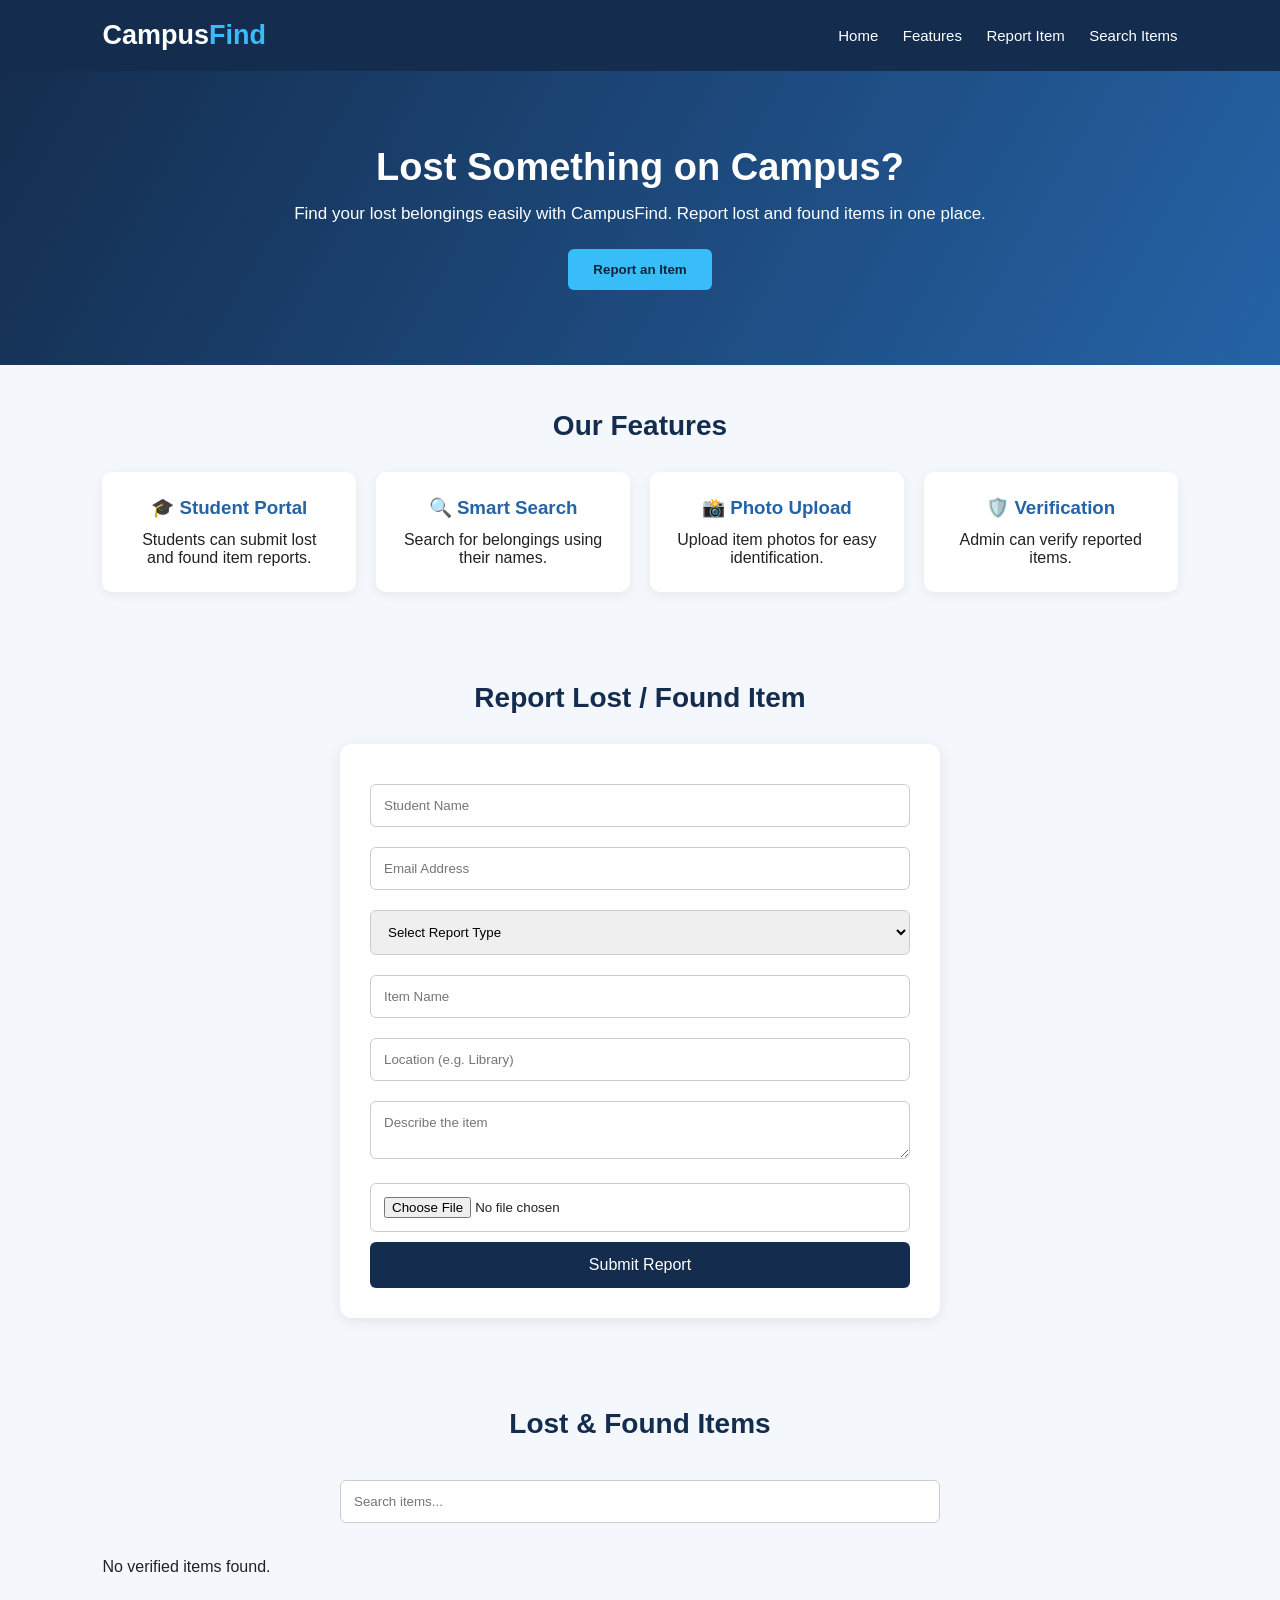
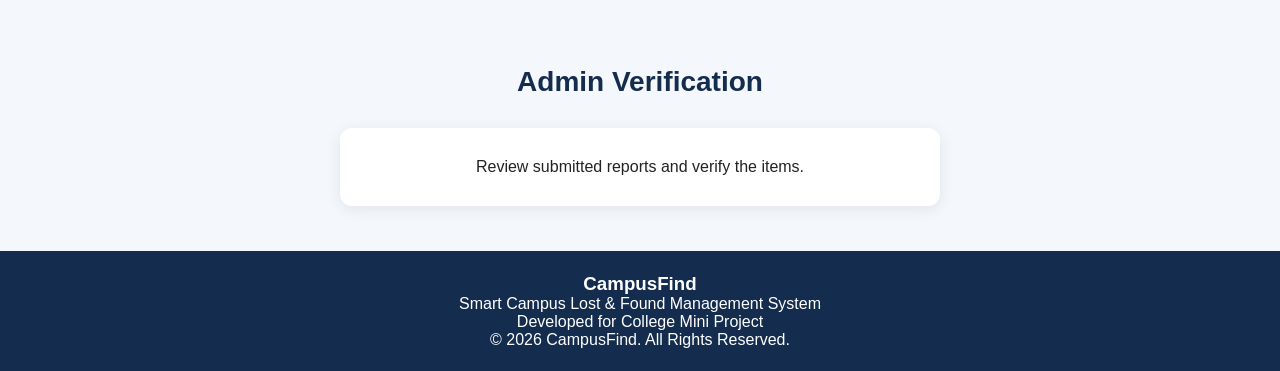
<file: index.html>
<!DOCTYPE html>
<html lang="en">
<head>
    <meta charset="UTF-8">
    <meta name="viewport" content="width=device-width, initial-scale=1.0">
    <title>CampusFind | Lost & Found Portal</title>

    <style>
        * {
            margin: 0;
            padding: 0;
            box-sizing: border-box;
            font-family: Arial, sans-serif;
        }

        body {
            background: #f4f7fb;
            color: #222;
        }

        header {
            background: #142d4e;
            color: white;
            padding: 20px 8%;
            display: flex;
            justify-content: space-between;
            align-items: center;
        }

        header h1 {
            font-size: 27px;
        }

        header span {
            color: #38bdf8;
        }

        nav a {
            color: white;
            text-decoration: none;
            margin-left: 20px;
            font-size: 15px;
        }

        .hero {
            background: linear-gradient(120deg, #142d4e, #2563a6);
            color: white;
            text-align: center;
            padding: 75px 20px;
        }

        .hero h2 {
            font-size: 38px;
            margin-bottom: 15px;
        }

        .hero p {
            font-size: 17px;
            margin-bottom: 25px;
        }

        .hero button {
            background: #38bdf8;
            color: #10243e;
            padding: 13px 25px;
            border: none;
            border-radius: 6px;
            font-weight: bold;
            cursor: pointer;
        }

        section {
            padding: 45px 8%;
        }

        .title {
            text-align: center;
            font-size: 28px;
            margin-bottom: 30px;
            color: #142d4e;
        }

        .features {
            display: grid;
            grid-template-columns: repeat(auto-fit, minmax(200px, 1fr));
            gap: 20px;
        }

        .card {
            background: white;
            padding: 25px;
            border-radius: 10px;
            text-align: center;
            box-shadow: 0 3px 12px #00000010;
        }

        .card h3 {
            color: #2563a6;
            margin-bottom: 12px;
        }

        .form-box {
            max-width: 600px;
            margin: auto;
            background: white;
            padding: 30px;
            border-radius: 12px;
            box-shadow: 0 3px 15px #00000015;
        }

        input, select, textarea {
            width: 100%;
            padding: 13px;
            margin: 10px 0;
            border: 1px solid #ccc;
            border-radius: 6px;
        }

        .submit-btn {
            width: 100%;
            padding: 14px;
            background: #142d4e;
            color: white;
            border: none;
            border-radius: 6px;
            cursor: pointer;
            font-size: 16px;
        }

        .submit-btn:hover {
            background: #2563a6;
        }

        .search-box {
            max-width: 600px;
            margin: 0 auto 25px;
        }

        .items {
            display: grid;
            grid-template-columns: repeat(auto-fit, minmax(230px, 1fr));
            gap: 20px;
        }

        .item-card {
            background: white;
            padding: 20px;
            border-radius: 10px;
            box-shadow: 0 3px 12px #00000012;
        }

        .item-card img {
            width: 100%;
            height: 160px;
            object-fit: cover;
            border-radius: 7px;
            margin-bottom: 12px;
        }

        .item-card h3 {
            color: #142d4e;
            margin-bottom: 10px;
        }

        .status {
            color: #15803d;
            font-weight: bold;
            margin-top: 10px;
        }

        .admin-btn {
            margin-top: 12px;
            padding: 9px 15px;
            background: #2563a6;
            color: white;
            border: none;
            border-radius: 5px;
            cursor: pointer;
        }

        footer {
            background: #142d4e;
            color: white;
            text-align: center;
            padding: 22px;
        }

        @media(max-width: 600px) {
            header {
                flex-direction: column;
                gap: 15px;
            }

            nav a {
                margin: 8px;
            }

            .hero h2 {
                font-size: 28px;
            }
        }
    </style>
</head>

<body>

<header>
    <h1>Campus<span>Find</span></h1>

    <nav>
        <a href="#home">Home</a>
        <a href="#features">Features</a>
        <a href="#report">Report Item</a>
        <a href="#items">Search Items</a>
    </nav>
</header>

<!-- HOME SECTION -->

<div class="hero" id="home">
    <h2>Lost Something on Campus?</h2>

    <p>
        Find your lost belongings easily with CampusFind.
        Report lost and found items in one place.
    </p>

    <button onclick="location.href='#report'">
        Report an Item
    </button>
</div>

<!-- FEATURES SECTION -->

<section id="features">

    <h2 class="title">Our Features</h2>

    <div class="features">

        <div class="card">
            <h3>🎓 Student Portal</h3>
            <p>Students can submit lost and found item reports.</p>
        </div>

        <div class="card">
            <h3>🔍 Smart Search</h3>
            <p>Search for belongings using their names.</p>
        </div>

        <div class="card">
            <h3>📸 Photo Upload</h3>
            <p>Upload item photos for easy identification.</p>
        </div>

        <div class="card">
            <h3>🛡️ Verification</h3>
            <p>Admin can verify reported items.</p>
        </div>

    </div>

</section>

<!-- REPORT ITEM SECTION -->

<section id="report">

    <h2 class="title">Report Lost / Found Item</h2>

    <div class="form-box">

        <form id="itemForm">

            <input
                type="text"
                id="student"
                placeholder="Student Name"
                required
            >

            <input
                type="email"
                id="email"
                placeholder="Email Address"
                required
            >

            <select id="type" required>
                <option value="">Select Report Type</option>
                <option value="Lost">Lost Item</option>
                <option value="Found">Found Item</option>
            </select>

            <input
                type="text"
                id="itemName"
                placeholder="Item Name"
                required
            >

            <input
                type="text"
                id="location"
                placeholder="Location (e.g. Library)"
                required
            >

            <textarea
                id="description"
                placeholder="Describe the item"
                required
            ></textarea>

            <input
                type="file"
                id="photo"
                accept="image/*"
            >

            <button type="submit" class="submit-btn">
                Submit Report
            </button>

        </form>

    </div>

</section>

<!-- SEARCH SECTION -->

<section id="items">

    <h2 class="title">Lost & Found Items</h2>

    <div class="search-box">

        <input
            type="text"
            id="search"
            placeholder="Search items..."
            oninput="displayItems()"
        >

    </div>

    <div class="items" id="itemList"></div>

</section>

<!-- ADMIN SECTION -->

<section id="admin">

    <h2 class="title">Admin Verification</h2>

    <div class="form-box">

        <p style="text-align:center;">
            Review submitted reports and verify the items.
        </p>

        <div id="adminList"></div>

    </div>

</section>

<footer>

    <h3>CampusFind</h3>

    <p>Smart Campus Lost & Found Management System</p>

    <p>Developed for College Mini Project</p>

    <p>© 2026 CampusFind. All Rights Reserved.</p>

</footer>

<script>

    let items = JSON.parse(
        localStorage.getItem("campusItems") || "[]"
    );

    const form = document.getElementById("itemForm");

    form.addEventListener("submit", function(e) {

        e.preventDefault();

        const file = document.getElementById("photo").files[0];

        if (file && file.size > 2 * 1024 * 1024) {
            alert("Please select an image smaller than 2 MB.");
            return;
        }

        const saveItem = (image) => {

            const item = {

                id: Date.now(),

                student: document.getElementById("student").value,

                email: document.getElementById("email").value,

                type: document.getElementById("type").value,

                name: document.getElementById("itemName").value,

                location: document.getElementById("location").value,

                description: document.getElementById("description").value,

                image: image,

                verified: false

            };

            items.push(item);

            localStorage.setItem(
                "campusItems",
                JSON.stringify(items)
            );

            alert("Your report was submitted successfully!");

            form.reset();

            displayItems();
            displayAdmin();

        };

        if (file) {

            const reader = new FileReader();

            reader.onload = function() {
                saveItem(reader.result);
            };

            reader.readAsDataURL(file);

        } else {

            saveItem("");

        }

    });


    // DISPLAY ITEMS

    function displayItems() {

        const list = document.getElementById("itemList");

        const search = document
            .getElementById("search")
            .value.toLowerCase();

        list.innerHTML = "";

        const filtered = items.filter(item =>
            item.name.toLowerCase().includes(search) &&
            item.verified
        );

        if (filtered.length === 0) {

            list.innerHTML = "<p>No verified items found.</p>";

            return;

        }

        filtered.forEach(item => {

            list.innerHTML += `

                <div class="item-card">

                    ${
                        item.image
                        ? `<img src="${item.image}" alt="Item photo">`
                        : ""
                    }

                    <h3>${escapeHTML(item.name)}</h3>

                    <p><b>Type:</b> ${item.type}</p>

                    <p><b>Student:</b> ${escapeHTML(item.student)}</p>

                    <p><b>Location:</b> ${escapeHTML(item.location)}</p>

                    <p>${escapeHTML(item.description)}</p>

                    <p class="status">✓ Verified</p>

                </div>

            `;

        });

    }


    // ADMIN VERIFICATION

    function displayAdmin() {

        const adminList = document.getElementById("adminList");

        adminList.innerHTML = "";

        items.forEach(item => {

            adminList.innerHTML += `

                <div class="item-card" style="margin-top:15px;">

                    <h3>${escapeHTML(item.name)}</h3>

                    <p>Type: ${item.type}</p>

                    <p>Location: ${escapeHTML(item.location)}</p>

                    <p>Status:
                        ${item.verified ? "Verified" : "Pending"}
                    </p>

                    ${
                        !item.verified
                        ? `<button class="admin-btn"
                            onclick="verifyItem(${item.id})">
                            Verify Item
                           </button>`
                        : ""
                    }

                </div>

            `;

        });

    }


    function verifyItem(id) {

        const item = items.find(item => item.id === id);

        if (item) {

            item.verified = true;

            localStorage.setItem(
                "campusItems",
                JSON.stringify(items)
            );

            alert("Item verified successfully!");

            displayItems();
            displayAdmin();

        }

    }


    function escapeHTML(value) {

        return String(value).replace(/[&<>"']/g, function(char) {

            return {
                "&": "&amp;",
                "<": "&lt;",
                ">": "&gt;",
                '"': "&quot;",
                "'": "&#39;"

            }[char];

        });

    }


    displayItems();
    displayAdmin();

</script>

</body>
</html>
</file>
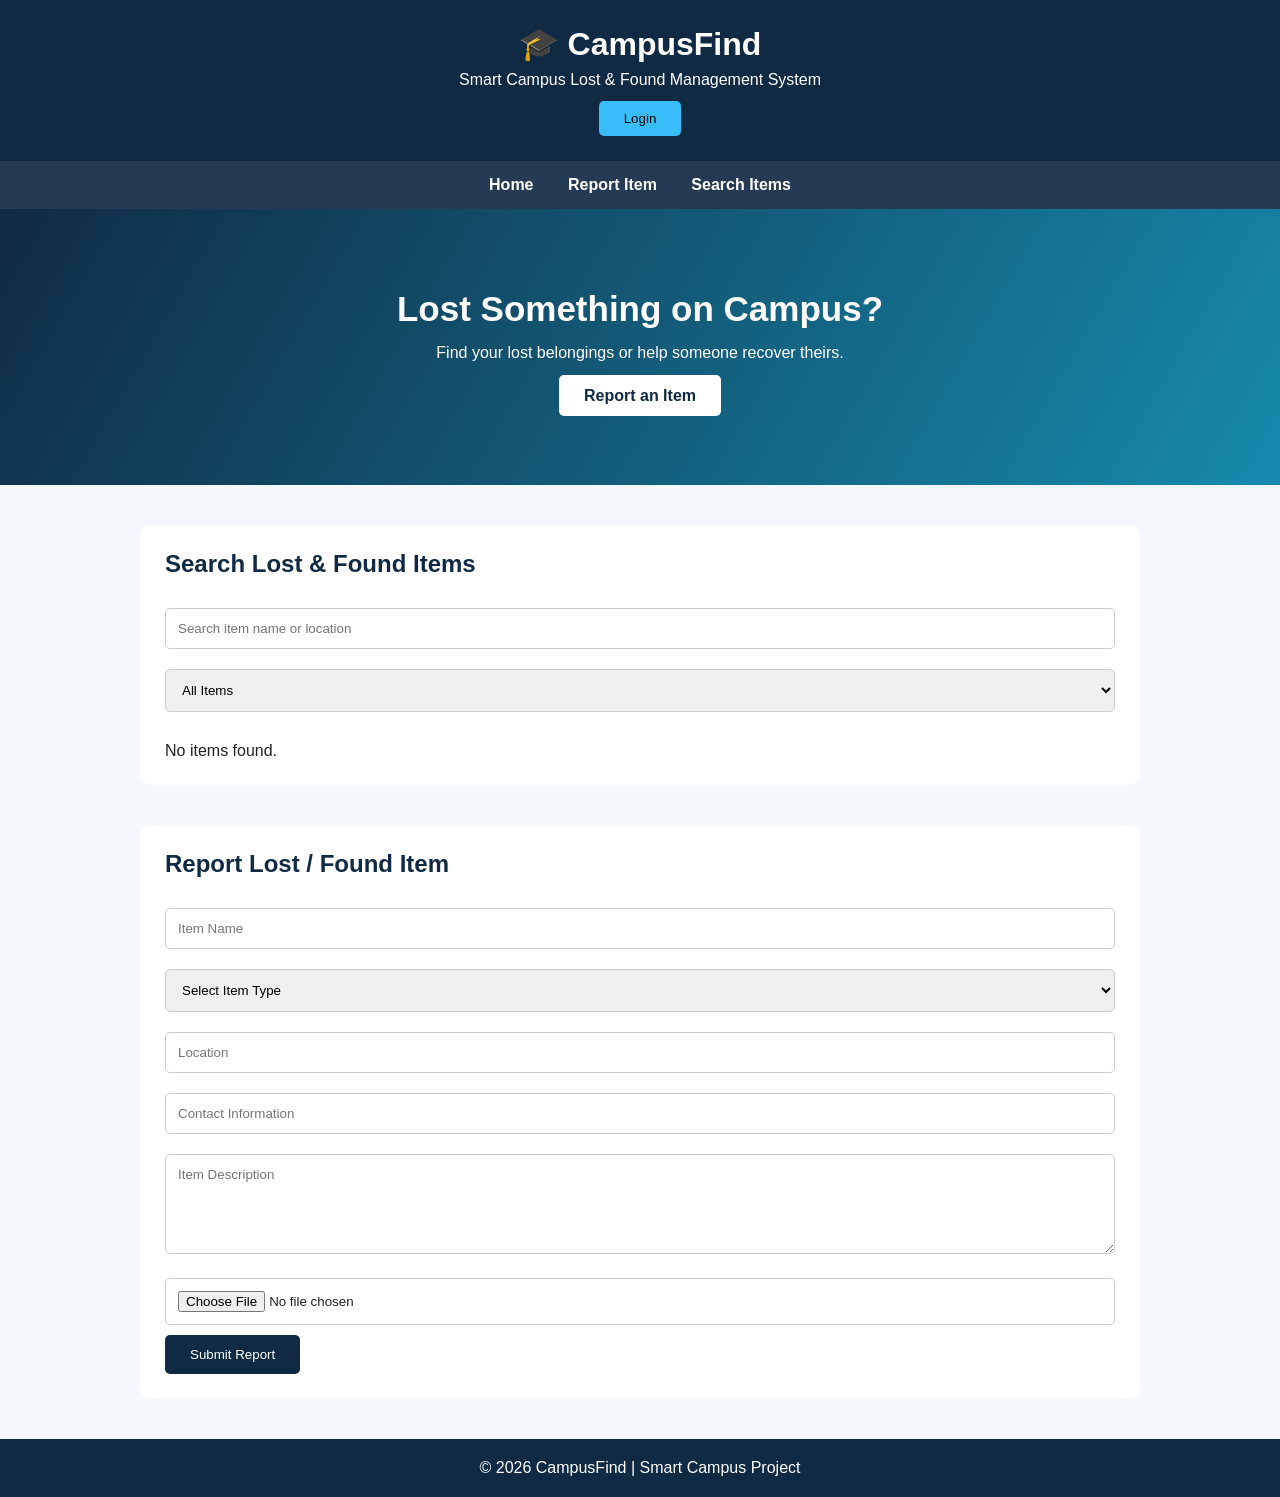
<file: index1.html>
<!DOCTYPE html>
<html lang="en">
<head>
    <meta charset="UTF-8">
    <meta name="viewport" content="width=device-width, initial-scale=1.0">
    <title>CampusFind - Lost & Found Portal</title>
    <link rel="stylesheet" href="style.css">
</head>
<body>

<header>
    <h1>🎓 CampusFind</h1>
    <p>Smart Campus Lost & Found Management System</p>
    <button id="loginBtn">Login</button>
</header>

<nav>
    <a href="#home">Home</a>
    <a href="#report">Report Item</a>
    <a href="#items">Search Items</a>
</nav>

<section class="hero" id="home">
    <h2>Lost Something on Campus?</h2>
    <p>Find your lost belongings or help someone recover theirs.</p>
    <a href="#report" class="btn">Report an Item</a>
</section>

<section class="container">
    <h2>Search Lost & Found Items</h2>

    <input type="text" id="searchInput"
           placeholder="Search item name or location">

    <select id="filterType">
        <option value="all">All Items</option>
        <option value="Lost">Lost Items</option>
        <option value="Found">Found Items</option>
    </select>

    <div id="items" class="items-grid"></div>
</section>

<section class="container" id="report">
    <h2>Report Lost / Found Item</h2>

    <form id="reportForm">
        <input type="text" id="itemName"
               placeholder="Item Name" required>

        <select id="itemType" required>
            <option value="">Select Item Type</option>
            <option value="Lost">Lost</option>
            <option value="Found">Found</option>
        </select>

        <input type="text" id="location"
               placeholder="Location" required>

        <input type="text" id="contact"
               placeholder="Contact Information" required>

        <textarea id="description"
                  placeholder="Item Description" required></textarea>

        <input type="file" id="itemImage" accept="image/*">

        <button type="submit">Submit Report</button>
    </form>
</section>

<footer>
    <p>© 2026 CampusFind | Smart Campus Project</p>
</footer>

<script src="script.js"></script>
</body>
</html>
</file>
<file: style.css>
* {
    margin: 0;
    padding: 0;
    box-sizing: border-box;
    font-family: Arial, sans-serif;
}

body {
    background: #f4f7fb;
    color: #222;
}

header {
    background: #102a43;
    color: white;
    padding: 25px;
    text-align: center;
}

header h1 {
    font-size: 32px;
    margin-bottom: 8px;
}

header button {
    margin-top: 12px;
    padding: 10px 25px;
    border: none;
    border-radius: 5px;
    background: #38bdf8;
    cursor: pointer;
}

nav {
    background: #243b53;
    padding: 15px;
    text-align: center;
}

nav a {
    color: white;
    text-decoration: none;
    margin: 15px;
    font-weight: bold;
}

.hero {
    background: linear-gradient(120deg, #102a43, #168aad);
    color: white;
    text-align: center;
    padding: 80px 20px;
}

.hero h2 {
    font-size: 35px;
    margin-bottom: 15px;
}

.hero p {
    margin-bottom: 25px;
}

.btn {
    background: white;
    color: #102a43;
    padding: 12px 25px;
    text-decoration: none;
    border-radius: 5px;
    font-weight: bold;
}

.container {
    max-width: 1000px;
    margin: 40px auto;
    padding: 25px;
    background: white;
    border-radius: 10px;
}

.container h2 {
    margin-bottom: 20px;
    color: #102a43;
}

input, select, textarea {
    width: 100%;
    padding: 12px;
    margin: 10px 0;
    border: 1px solid #ccc;
    border-radius: 5px;
}

textarea {
    height: 100px;
}

form button {
    background: #102a43;
    color: white;
    padding: 12px 25px;
    border: none;
    border-radius: 5px;
    cursor: pointer;
}

.items-grid {
    display: grid;
    grid-template-columns: repeat(auto-fit, minmax(220px, 1fr));
    gap: 20px;
    margin-top: 20px;
}

.item-card {
    background: #f4f7fb;
    padding: 18px;
    border-radius: 8px;
    border: 1px solid #ddd;
}

.item-card img {
    width: 100%;
    height: 150px;
    object-fit: cover;
    border-radius: 5px;
}

.item-card h3 {
    margin: 10px 0;
    color: #102a43;
}

.item-card p {
    margin: 7px 0;
}

.status {
    display: inline-block;
    background: #dbeafe;
    color: #1d4ed8;
    padding: 5px 10px;
    border-radius: 5px;
    margin-top: 8px;
}

footer {
    background: #102a43;
    color: white;
    text-align: center;
    padding: 20px;
    margin-top: 40px;
}

@media(max-width: 600px) {
    nav a {
        margin: 7px;
        font-size: 14px;
    }

    .hero h2 {
        font-size: 26px;
    }
}
</file>
